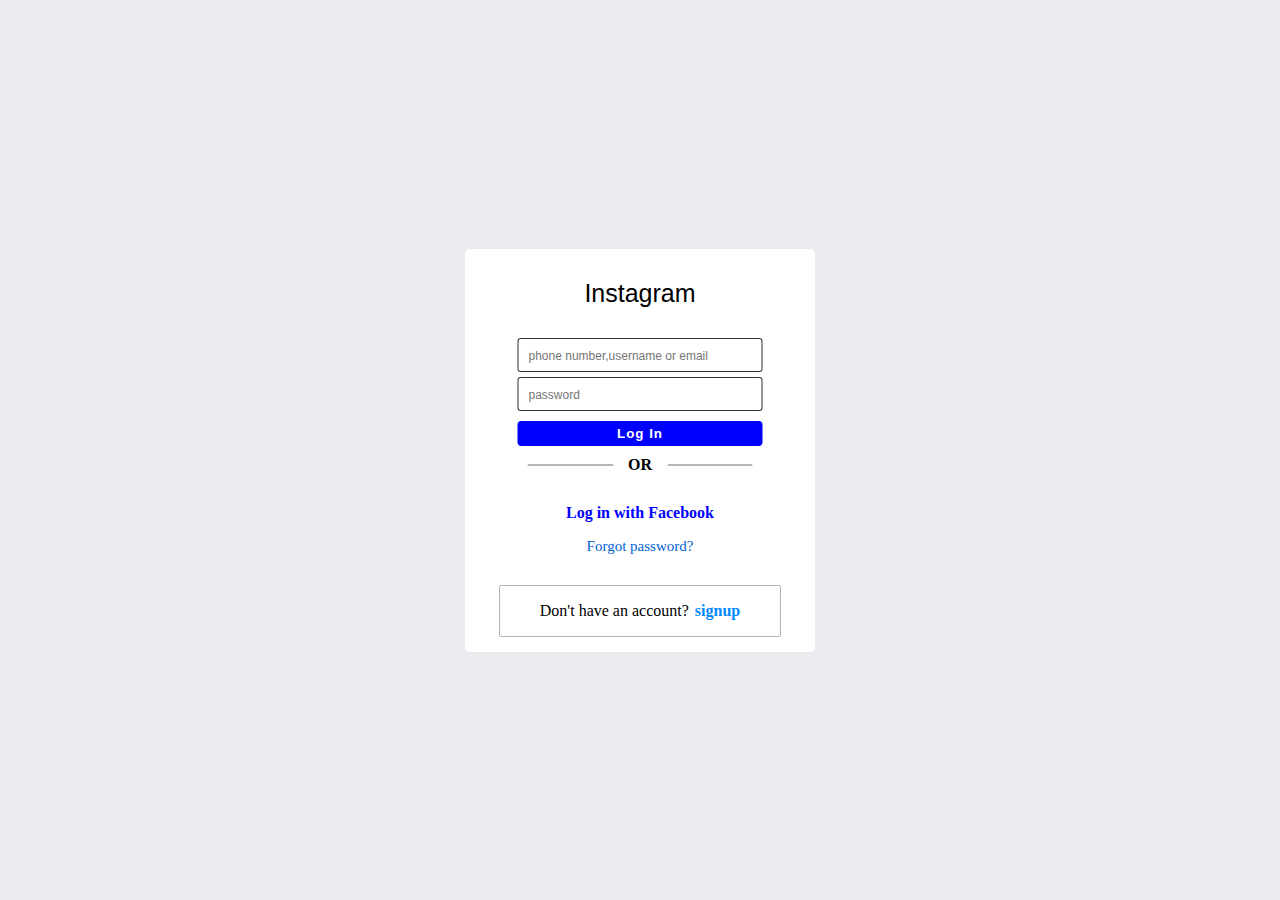
<file: Task4/index.html>
<!DOCTYPE html>
<html lang="en">
<head>
    <meta charset="UTF-8">
    <meta name="viewport" content="width=device-width, initial-scale=1.0">
    <title>Instagram login page</title>
    <link rel="stylesheet" href="style1.css">

</head>
<body>
    <div class="container">
        <div class="page">
<div class="title">Instagram</div>
<form>
    <input type="text" placeholder="phone number,username or email">
    <input type="password" placeholder="password">
    <button>Log in </button>
    <div class="option">OR</div>
</form>
<div class="fblink">
    <a href="#">Log in with Facebook</a>
    </div>
    <div class="forget-id">
        <a href="#">Forgot password?</a>
    </div>
    <div class="signup">
        <p>Don't have an account?<a href="#">signup</a> </p>
    </div>
</div>
</div>
  </body>
</html>
</file>
<file: Task4/style1.css>
body{ 
    margin:0;
    padding:0;
    display:flex;
    min-height: 100vh;
    align-items:center;
    justify-content:center;
    background: #e9ebee; 
}

.container{
    text-align:center;
}
.text{
    color:aliceblue;
    letter-spacing:1px;
    margin:20px;
}
.page{
    width:350px;
    background:white;
    border-radius: 5px;
    padding-bottom: 15px;
    

}
.title{
    padding: 30px;
    font-size: 25px;
    font-family:'Franklin Gothic Medium', 'Arial Narrow', Arial, sans-serif;

}
form{
    width: 70%;
    display: flex;
    flex-direction:column;
    position: relative;
    left:50%;
    transform: translate(-50%);
}
form input{
    margin-bottom: 5px;
    border: 1px solid rgba(0,0,0,0.8);
    border-radius: 3px;
    outline: none;
}
form input:focus{
    border: 1px solid rgba(0,0,0,0.6);
    background:#efefef;
}
input[type="text"],input[type="password"]{
    padding-left: 10px;
    position:relative;
    height:30px;
    font-size: 15px;   
}
input::placeholder{
    font-weight: normal;
    font-size: 12px;
    transition:0.4s ease;
}
input:focus::placeholder{
    position: absolute;
    font-size:10px;
    transform: translateY(-14px);
}
form button{
    border: none;
    background:blue;
    padding: 5px  ;
    margin-top: 5px;
    color:white;
    border-radius: 4px;
    font-weight: bold;
    text-transform: capitalize;
    letter-spacing: 1px;
    outline:none;
    cursor: pointer;
}
form button:active{
    background:blue;
    transform: scale(0.995);
}
form .option{
    color:black;
    margin: 10px;
    font-weight: bold;
    position: relative;
}
form .option:before{
    position:absolute;
    content: '';
    width: 38%;
    height: 2px;
    background: #b6b6b6;
    left: 0;
    top: 50%;
    transform: translateY(-50%);
    border-radius: 50px;
}
form .option:after{
    position:absolute;
    content: '';
    width: 38%;
    height: 2px;
    background: #b6b6b6;
    right: 0;
    top: 50%;
    transform: translateY(-50%);
    border-radius: 50px;
}
.fblink{
    margin-top: 20px;
    width:100%;
}
.fblink a{
    text-decoration: none;
    font-weight: bold;
    color: blue;
}
.forget-id{
    margin: 15px;
}
.forget-id a{
    text-decoration: none;
    color:#025fd2;
    font-size: 15px;
    font-weight: 500;
}
.page .signup{
position: relative;
border: 1px solid #b6b6b6;
border-radius: 2px;
width: 80%;
left: 50%;
transform: translateX(-50% );
margin-top: 30px;
}
.signup a{
    text-decoration: none;
    margin-left: 6px;
    color: #008aff;
    font-weight: bold;
}
</file>
